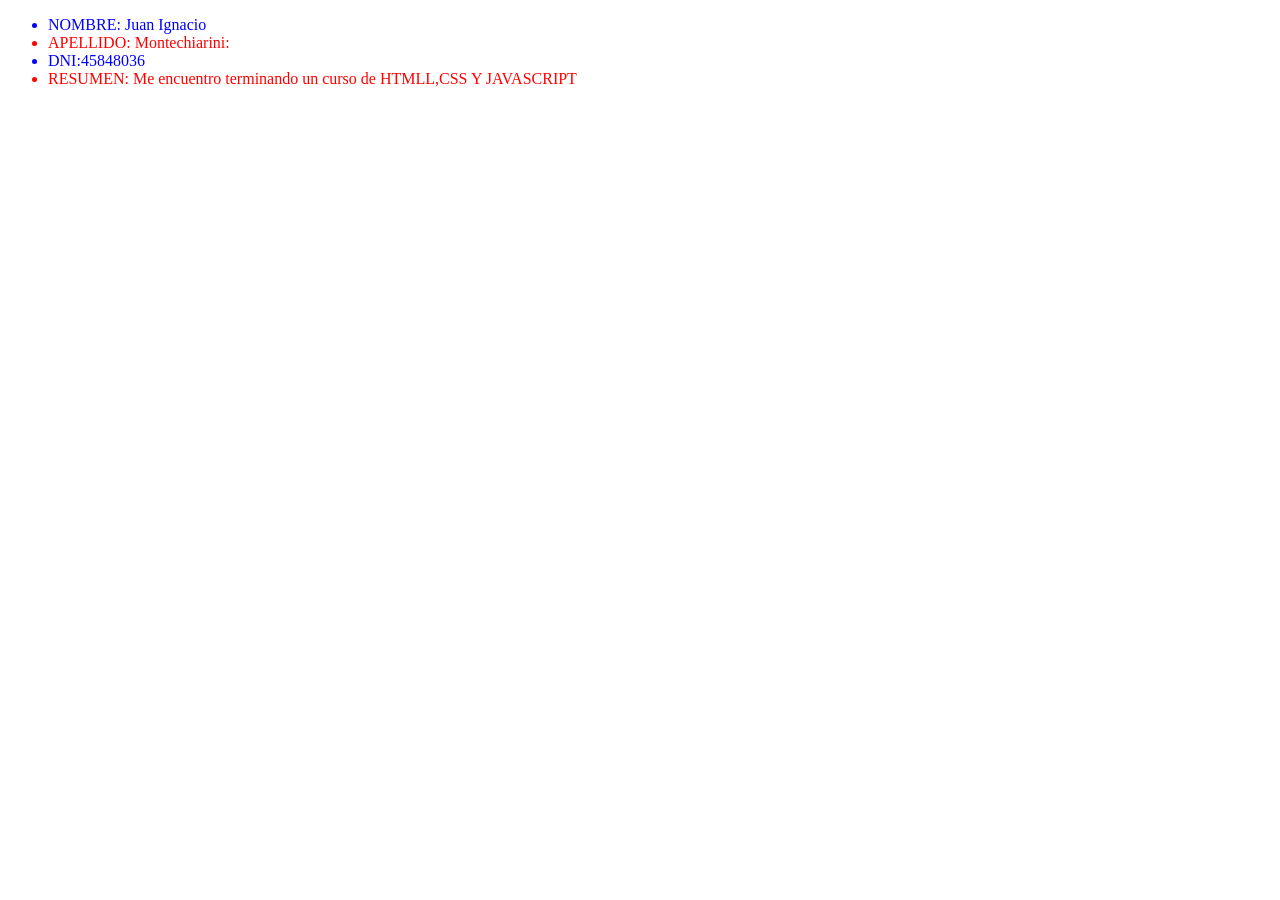
<file: INDEX.HTML>
<!DOCTYPE html>
<html lang="en">
<head>
    <meta charset="UTF-8">
    <meta name="viewport" content="width=device-width, initial-scale=1.0">
    <title>Ejercicio</title>
    <link rel="stylesheet" href="./css/style.css">
</head>
<body>
    <ul>
        <li class="azul"> NOMBRE: Juan Ignacio </li>
        <li> APELLIDO: Montechiarini:</li>
        <li class="azul"> DNI:45848036</li>
        <li> RESUMEN: Me encuentro terminando un curso de HTMLL,CSS Y JAVASCRIPT</li>
        
    </ul>

   
    <a href="js/fn.js"></a>
</body>
</html> <!--esto se le llama stack-->
<script src="./js/fn.js"></script>
<!--<script > alert("hola mundo");</script> esto sirve para hacer una alerta -->
</file>
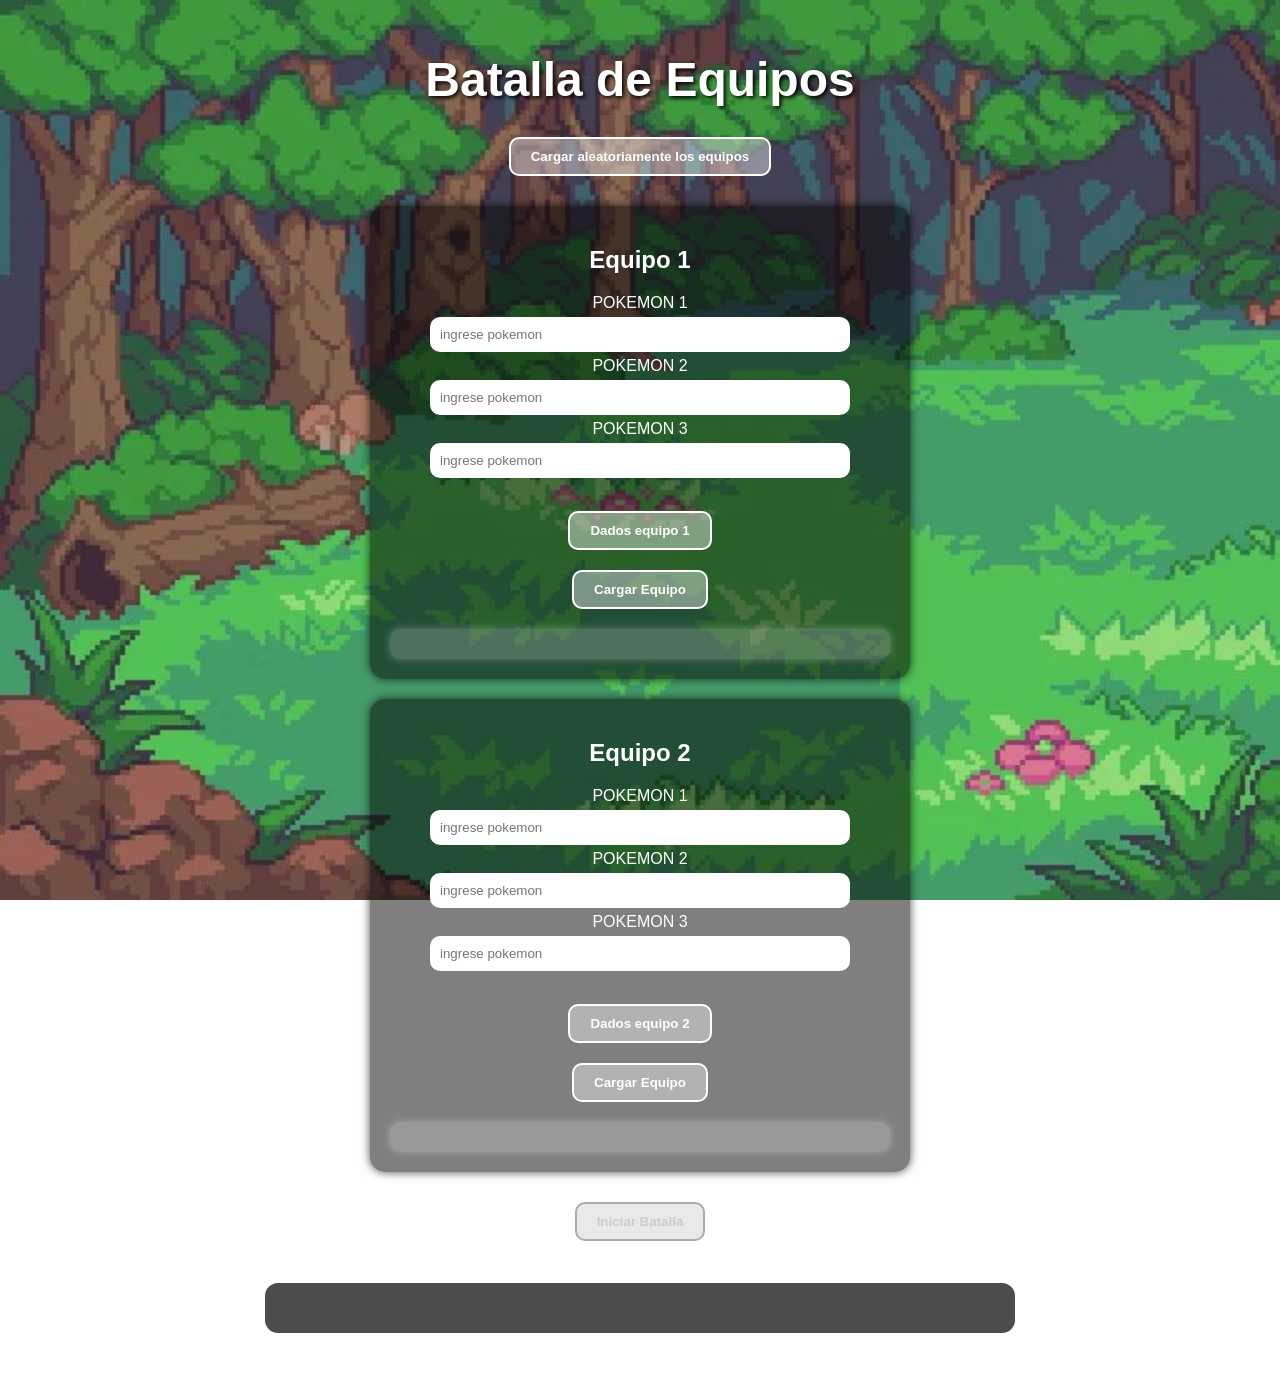
<file: Batalla de pokemon final/index.html>
<!DOCTYPE html>
    <html lang="en">
    <head>
    <meta charset="UTF-8" />
    <meta name="viewport" content="width=device-width, initial-scale=1.0"/>
    <title>Batalla de Pokémon</title>
    <link rel="stylesheet" href="style.css" />
    </head>
    <body>

    <h1>Batalla de Equipos</h1>

    <div>
        <button id="cargarale"> Cargar aleatoriamente los equipos</button>
    </div>

    <div class="team">
        <div id="equipo1">
        <h2>Equipo 1</h2>
        <label for="epokemon1"> POKEMON 1</label>
        <input type="number" id="epokemon1" placeholder="ingrese pokemon"/><br />
        <label for="epokemon2"> POKEMON 2</label>
        <input type="number" id="epokemon2" placeholder="ingrese pokemon"/><br />
        <label for="epokemon3"> POKEMON 3 </label>
        <input type="number" id="epokemon3" placeholder="ingrese pokemon"/><br /><br />
        <button id="tirardados1"> Dados equipo 1 </button>
        <br>
        <button id="cargarequipo1">Cargar Equipo </button>
        <div id="dados1"></div>
        </div>
    </div>

    <div class="team">
        <div id="equipo2">
        <h2>Equipo 2</h2>
        <label for="e2pokemon1"> POKEMON 1</label>
        <input type="number" id="e2pokemon1" placeholder="ingrese pokemon"/><br />
        <label for="e2pokemon2">POKEMON 2</label>
        <input type="number" id="e2pokemon2" placeholder="ingrese pokemon"/><br />
        <label for="e2pokemon3"> POKEMON 3</label>
        <input type="number" id="e2pokemon3" placeholder="ingrese pokemon"/><br /><br />
        <button id="tirardados2"> Dados equipo 2</button>
        <br>
        <button id="cargarequipo2">Cargar Equipo </button>
        <div id="dados2"></div>
        </div>
    </div>

    <div>
        <button id="iniciarBatalla" disabled>Iniciar Batalla</button>
        <h2 id="resultado"></h2>
    </div>

    <script src="./js/script.js"></script>
    <script src="./js/dados.js"></script>
    </body>
    </html>
<!-- arreglar codigo , aprender usar tabulacion  -->
<!-- Tambien hay una carpeta de img, para poder mostrar el fondo que se muestra y fotos de los dados (no utilizados) -->
</file>
<file: css/style.css>
ul li{
    color: red;
}
.azul{
    color: blue;
}
</file>
<file: Batalla de pokemon final/style.css>
/* Fondo general */
body {
    font-family: 'Verdana', sans-serif;
    background: linear-gradient(to right, #ffcc00, #ff4444);
    background-image: url('./img/d9spuwer2c491.webp');
    background-size: cover;
    background-attachment: fixed;
    margin: 0;
    padding: 20px;
    color: white;
    text-align: center;
}

h1 {
    font-size: 3em;
    text-shadow: 2px 2px 4px #000;
    margin-bottom: 20px;
}

.team {
    background-color: rgba(0, 0, 0, 0.5);
    border-radius: 15px;
    padding: 20px;
    margin: 20px auto;
    width: 80%;
    max-width: 500px;
    box-shadow: 0 0 10px rgba(0,0,0,0.7);
}

input[type="number"] {
    padding: 10px;
    border-radius: 10px;
    border: none;
    margin: 5px 0;
    width: 80%;
}

button {
    padding: 10px 20px;
    margin: 10px;
    background-color: rgba(255, 255, 255, 0.4);
    border: 2px solid #fff;
    border-radius: 10px;
    color: white;
    font-weight: bold;
    cursor: pointer;
    transition: all 0.3s ease;
}

button:hover {
    background-color: rgba(255, 255, 255, 0.7);
    color: black;
}

button:disabled {
    background-color: rgba(200, 200, 200, 0.4);
    color: #ccc;
    border-color: #aaa;
    cursor: not-allowed;
    filter: grayscale(80%);
    box-shadow: none;
}

.pokemon {
    background-color: rgba(255, 255, 255, 0.3);
    border-radius: 10px;
    padding: 15px;
    margin: 10px;
    display: inline-block;
    width: 150px;
    color: #fff;
    box-shadow: 0 0 5px rgba(0,0,0,0.6);
}

.pokemon img {
    width: 100px;
    height: 100px;
}

#resultado {
    font-family: 'Verdana', sans-serif;
    background-color: rgba(0, 0, 0, 0.7);
    border: 2px solid #fff;
    border-radius: 15px;
    padding: 25px;
    margin: 30px auto;
    width: 90%;
    max-width: 700px;
    color: #fff;
    font-size: 1.2em;
    box-shadow: 0 0 15px rgba(255, 255, 255, 0.3);
    text-align: left;
    line-height: 1.6;
    
}

#resultado strong {
    display: block;
    font-size: 1.6em;
    color: #ffcc00;
    text-shadow: 1px 1px 3px black;
    font-family: 'Verdana', sans-serif;
    margin-bottom: 10px;
}

#resultado u {
    font-weight: bold;
    color: #ffcc00;
    font-family: 'Verdana', sans-serif;
}

#dados1, #dados2 {
    background-color: rgba(255, 255, 255, 0.2);
    padding: 15px;
    margin-top: 10px;
    border-radius: 10px;
    font-weight: bold;
    color: #fff;
    font-family: 'Verdana', sans-serif;
    box-shadow: 0 0 8px rgba(255, 255, 255, 0.3);
}

#dados1 p, #dados2 p {
    margin: 8px 0;
    font-size: 1em;
    text-shadow: 1px 1px 2px #000;
    animation: fadeInUp 0.5s ease-out;
}

.aparecer {
    animation: aparecer 0.6s ease-out;
    opacity: 0;
    animation-fill-mode: forwards;
}

@keyframes aparecer {
    from {
        transform: scale(0.95);
        opacity: 0;
    }
    to {
        transform: scale(1);
        opacity: 1;
    }
}

@keyframes fadeInUp {
    from {
        transform: translateY(10px);
        opacity: 0;
    }
    to {
        transform: translateY(0);
        opacity: 1;
    }
}
/* ACLARACION , ALGUNAS COSAS LAS SABIA YO Y OTRAS ME TUVE QUE INFORMAR ATRAVES DE LA IA PARA LOGRAR EL ESTILO */
</file>
